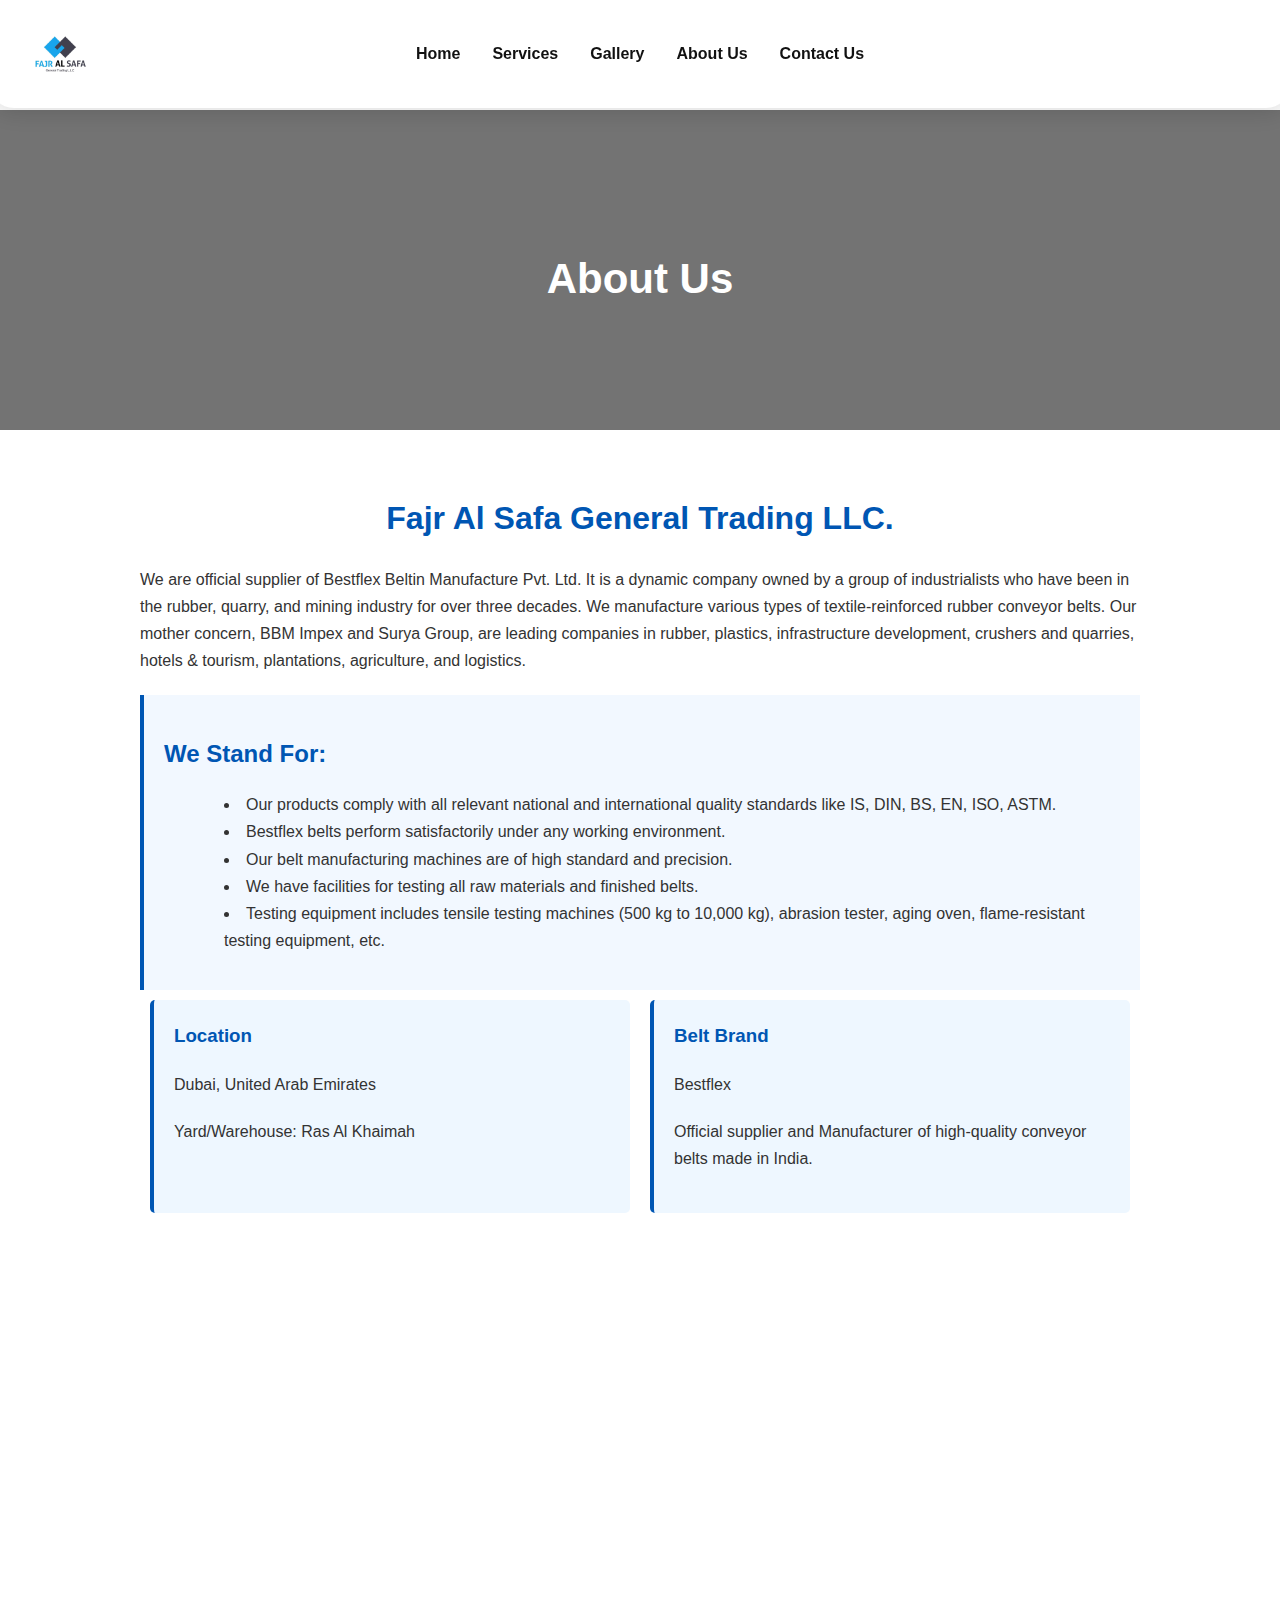
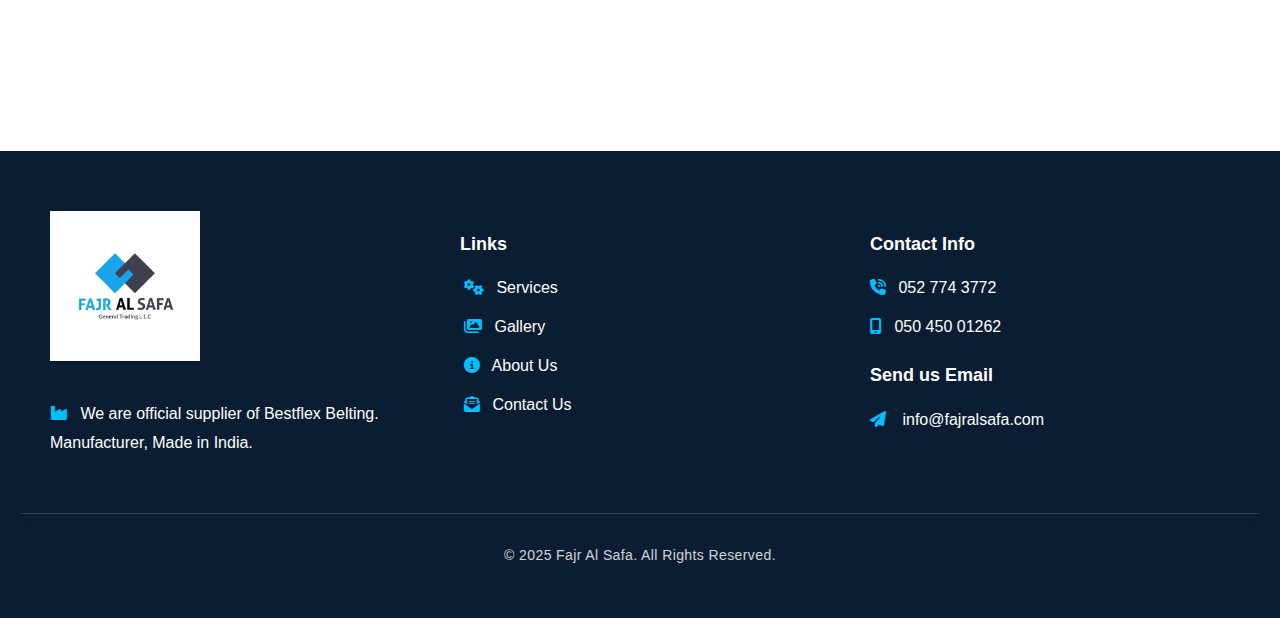
<file: about.html>
<!DOCTYPE html>
<html lang="en">

<head>
    <meta charset="UTF-8">
    <meta name="viewport" content="width=device-width, initial-scale=1.0">
    <link rel="icon" href="/wp-content/uploads/2025/09/logo.jpeg">
    <title>Fajr Al Safa - About Us</title>

    <!-- Font Awesome -->
    <link rel="stylesheet" href="https://cdnjs.cloudflare.com/ajax/libs/font-awesome/6.4.0/css/all.min.css">

    <style>
        /* ===============================
       BODY
    =============================== */
        body {
            margin: 0;
            font-family: Arial, sans-serif;
            display: flex;
            flex-direction: column;
            min-height: 100vh;
            line-height: 1.7;
            color: #333;
        }

        main {
            flex: 1;
        }

        /* ===============================
       HEADER
    =============================== */

        /* INFO CARDS */
        .contact-info {
            display: flex;
            flex-wrap: wrap;
            justify-content: space-between;
            margin-bottom: 40px;
        }

        .contact-info div {
            flex: 1;
            min-width: 250px;
            margin: 10px;
            background: #eef7ff;
            padding: 20px;
            border-left: 4px solid #0056b3;
            border-radius: 5px;
        }

        .contact-info h3 {
            margin-top: 0;
            color: #0056b3;
        }

        .contact-info ul {
            list-style: none;
            padding: 0;
            margin: 0;
        }

        .contact-info li {
            margin: 5px 0;
        }

        /* ===============================
       ABOUT SECTION
    =============================== */
        .about-section {
            max-width: 1000px;
            margin: 40px auto;
            padding: 0 20px;
        }

        .about-section h1,
        .about-section h2 {
            text-align: center;
            color: #0056b3;
            margin-bottom: 20px;
        }

        .about-section p {
            margin-bottom: 20px;
        }

        .about-section ul {
            list-style: disc inside;
            margin-left: 20px;
        }

        .about-section .we-stand-for {
            background: #f2f8ff;
            padding: 20px;
            border-left: 4px solid #0056b3;
            margin-top: 20px;
        }

        .about-section .we-stand-for h2 {
            text-align: left;
            margin-bottom: 15px;
        }

        /* ===============================
       FOOTER (horizontal row style)
    =============================== */
        #progression-studios-footer-page-builder {
            background: #0b1d33;
            color: #fff;
            padding: 50px 20px;
        }

        #progression-studios-footer-page-builder a {
            color: #fff;
            text-decoration: none;
        }

        #progression-studios-footer-page-builder a:hover {
            color: #00bfff;
        }

        .footer-row {
            display: flex;
            flex-wrap: wrap;
            justify-content: space-between;
            align-items: flex-start;
            gap: 30px;
            max-width: 1200px;
            margin: 0 auto;
        }


        .footer-column {
            flex: 1;
            min-width: 200px;
            margin: 10px;
            transition: transform 0.35s ease;
        }


        .footer-column h3 {
            margin-bottom: 15px;
            font-size: 18px;
            color: #fff;
        }

        .footer-column ul {
            list-style: none;
            padding: 0;
            margin: 0;
        }

        .footer-column ul li {
            margin-bottom: 10px;
        }

        .footer-logo img {
            max-width: 150px;
            margin-bottom: 15px;
        }

        /* MAP */
        .map {
            width: 100%;
            height: 400px;
            margin-bottom: 40px;
            border-radius: 5px;
        }

        /* ===============================
/* ===============================
   PREMIUM NAVBAR (FINAL WORKING)
================================ */

        /* NAVBAR CONTAINER */
        .custom-navbar {
            position: fixed;
            top: 0;
            left: 50%;
            transform: translateX(-50%);
            width: calc(100% - 40px);
            max-width: 1300px;
            background: #ffffff;
            display: flex;
            align-items: center;
            justify-content: space-between;
            padding: 14px 30px;
            z-index: 9999;
            border-radius: 0 0 24px 24px;
            box-shadow: 0 6px 20px rgba(0, 0, 0, 0.12);
            transition: top 0.35s ease;
        }

        /* LOGO */
        .nav-logo img {
            height: 80px;
            display: block;
        }

        /* CENTER CONTAINER */
        .nav-center {
            position: absolute;
            left: 50%;
            transform: translateX(-50%);
        }

        /* DESKTOP MENU */
        .nav-menu {
            list-style: none;
            display: flex;
            gap: 32px;
            margin: 0;
            padding: 0;
            align-items: center;
            justify-content: center;
        }

        .nav-menu li a {
            text-decoration: none;
            color: #111;
            font-weight: 600;
            transition: color 0.2s ease;
        }

        .nav-menu li a:hover {
            color: #0056b3;
        }

        /* HAMBURGER (HIDDEN ON DESKTOP) */
        .hamburger {
            display: none;
            flex-direction: column;
            cursor: pointer;
        }

        .hamburger span {
            width: 26px;
            height: 3px;
            background: #000;
            margin: 4px 0;
            border-radius: 2px;
        }

        /* ===============================
   MOBILE NAVBAR
================================ */
        @media (max-width: 768px) {

            /* Navbar full width on mobile */
            .custom-navbar {
                width: 100%;
                left: 0;
                transform: none;
                padding: 14px 20px;
                border-radius: 0 0 20px 20px;
            }

            /* Center wrapper reset */
            .nav-center {
                position: static;
                transform: none;
                width: 100%;
            }

            /* Show hamburger */
            .hamburger {
                display: flex;
            }

            /* Mobile menu (hidden by default) */
            .nav-menu {
                display: none;
                position: absolute;
                top: 100%;
                left: 0;
                width: 100%;
                background: #ffffff;
                flex-direction: column;
                padding: 18px 0;
                border-radius: 0 0 22px 22px;
                box-shadow: 0 10px 20px rgba(0, 0, 0, 0.1);
                z-index: 9998;
            }

            /* Show menu when active */
            .nav-menu.active {
                display: flex;
            }

            .nav-menu li {
                text-align: center;
                margin: 14px 0;
            }
        }

        /* ===============================
   ABOUT PAGE BANNER
================================ */
        .page-banner {
            margin-top: 110px;
            /* space for fixed navbar */
            height: 320px;
            background: url('https://images.unsplash.com/photo-1601584115197-04ecc0da31d7?auto=format&fit=crop&w=1600&q=80') center / cover no-repeat;
            position: relative;
            display: flex;
            align-items: center;
            justify-content: center;
        }

        .page-banner::after {
            content: "";
            position: absolute;
            inset: 0;
            background: rgba(0, 0, 0, 0.55);
        }

        .banner-content {
            position: relative;
            text-align: center;
            color: #ffffff;
            z-index: 1;
        }

        .banner-content h1 {
            font-size: 42px;
            margin-bottom: 10px;
        }

        .banner-content p {
            font-size: 16px;
            opacity: 0.9;
        }

        /* MOBILE */
        @media (max-width: 768px) {
            .page-banner {
                height: 260px;
            }

            .banner-content h1 {
                font-size: 30px;
            }
        }

        /* ===============================
   FOOTER ALIGNMENT FIX (ADD-ON)
================================ */

        /* Equal spacing inside columns */
        .footer-column p,
        .footer-column li {
            line-height: 1.8;
        }

        /* Icons alignment */
        .footer-column i {
            margin-right: 8px;
            color: #00bfff;
        }

        /* Footer divider */
        .footer-divider {
            width: 100%;
            height: 1px;
            background: rgba(255, 255, 255, 0.15);
            margin: 30px 0;
        }

        /* Bottom footer bar */
        .footer-bottom {
            text-align: center;
            font-size: 14px;
            opacity: 0.8;
        }

        /* Social icons alignment */
        .footer-social {
            margin-top: 15px;
        }

        .footer-social a {
            display: inline-flex;
            align-items: center;
            justify-content: center;
            width: 36px;
            height: 36px;
            margin-right: 10px;
            border-radius: 50%;
            background: rgba(255, 255, 255, 0.1);
            transition: background 0.3s ease;
        }

        .footer-social a:hover {
            background: #00bfff;
        }

        /* Mobile footer alignment */
        @media (max-width: 768px) {
            .footer-row {
                text-align: center;
            }

            .footer-column {
                margin: 20px 0;
            }
        }

        /* ===============================
   PREMIUM FOOTER EFFECTS
================================ */

        /* Smooth transition everywhere */
        #progression-studios-footer-page-builder * {
            transition: all 0.3s ease;
        }

        /* Footer links hover */
        .footer-column a {
            position: relative;
            padding-left: 4px;
        }

        .footer-column a:hover {
            color: #00bfff;
            padding-left: 10px;
        }

        .footer-column li:hover i,
        .footer-column p:hover i {
            color: #00e5ff;
            transform: scale(1.15);
        }

        /* Column lift on hover */
        .footer-column {
            transition: transform 0.35s ease;
        }

        .footer-column:hover {
            transform: translateY(-6px);
        }

        /* Footer bottom premium look */
        .footer-bottom {
            margin-top: 10px;
            letter-spacing: 0.4px;
        }

        /* Divider glow */
        .footer-divider {
            box-shadow: 0 0 12px rgba(0, 191, 255, 0.15);
        }
    </style>
</head>

<body>

    <!-- HEADER -->
    <div class="custom-navbar" id="navbar">

        <div class="nav-logo">
            <img src="/wp-content/uploads/2025/09/logo.jpeg" alt="Logo">
        </div>

        <!-- CENTER WRAPPER -->
        <div class="nav-center">
            <ul class="nav-menu" id="navMenu">
                <li><a href="/">Home</a></li>
                <li><a href="services.html">Services</a></li>
                <li><a href="gallery.html">Gallery</a></li>
                <li><a href="about.html">About Us</a></li>
                <li><a href="contact.html">Contact Us</a></li>
            </ul>
        </div>

        <div class="hamburger" id="hamburger">
            <span></span>
            <span></span>
            <span></span>
        </div>

    </div>

    <!-- ABOUT PAGE BANNER -->
    <section class="page-banner">
        <div class="banner-content">
            <h1>About Us</h1>
        </div>
    </section>


    <!-- ABOUT US SECTION -->
    <main class="about-section">


        <h1>Fajr Al Safa General Trading LLC.</h1>
        <p>We are official supplier of Bestflex Beltin Manufacture Pvt. Ltd. It is a dynamic company owned by a group of
            industrialists who have been in the rubber, quarry, and mining industry for over three decades. We
            manufacture various types of textile-reinforced rubber conveyor belts. Our mother concern, BBM Impex and
            Surya Group, are leading companies in rubber, plastics, infrastructure development, crushers and quarries,
            hotels & tourism, plantations, agriculture, and logistics.</p>

        <!-- WE STAND FOR -->
        <div class="we-stand-for">
            <h2>We Stand For:</h2>
            <ul>
                <li>Our products comply with all relevant national and international quality standards like IS, DIN, BS,
                    EN, ISO, ASTM.</li>
                <li>Bestflex belts perform satisfactorily under any working environment.</li>
                <li>Our belt manufacturing machines are of high standard and precision.</li>
                <li>We have facilities for testing all raw materials and finished belts.</li>
                <li>Testing equipment includes tensile testing machines (500 kg to 10,000 kg), abrasion tester, aging
                    oven, flame-resistant testing equipment, etc.</li>
            </ul>
        </div>

        <!-- INFO CARDS -->
        <div class="contact-info">
            <div>
                <h3>Location</h3>
                <p>Dubai, United Arab Emirates</p>
                <p>Yard/Warehouse: Ras Al Khaimah</p>
            </div>
            <div>
                <h3>Belt Brand</h3>
                <p>Bestflex</p>
                <p>Official supplier and Manufacturer of high-quality conveyor belts made in India.</p>
            </div>
        </div>



        <!-- MAP -->
        <iframe class="map"
            src="https://www.google.com/maps/embed?pb=!1m18!1m12!1m3!1d3609.599364876278!2d55.270782275001414!3d25.204849983887592!2m3!1f0!2f0!3f0!3m2!1i1024!2i768!4f13.1!3m3!1m2!1s0x3e5f43420e8d126b%3A0x6e0bdbdd2e0b5d32!2sDubai%2C%20United%20Arab%20Emirates!5e0!3m2!1sen!2sin!4v1702597200000!5m2!1sen!2sin"
            style="border:0;" allowfullscreen="" loading="lazy" referrerpolicy="no-referrer-when-downgrade"></iframe>


    </main>

    <!-- FOOTER -->
    <div id="progression-studios-footer-page-builder">
        <div class="footer-row">
            <!-- LOGO + INFO -->
            <div class="footer-column footer-logo">
                <img src="/wp-content/uploads/2025/09/logo.jpeg" alt="Fajr Al Safa">
                <p><i class="fas fa-industry"></i> We are official supplier of Bestflex Belting. Manufacturer, Made in
                    India.</p>
            </div>

            <!-- LINKS -->
            <div class="footer-column">
                <h3>Links</h3>
                <ul>
                    <li>
                        <a href="services.html">
                            <i class="fas fa-gears"></i> Services
                        </a>
                    </li>
                    <li>
                        <a href="gallery.html">
                            <i class="fas fa-images"></i> Gallery
                        </a>
                    </li>
                    <li>
                        <a href="about.html">
                            <i class="fas fa-circle-info"></i> About Us
                        </a>
                    </li>
                    <li>
                        <a href="contact.html">
                            <i class="fas fa-envelope-open-text"></i> Contact Us
                        </a>
                    </li>
                </ul>
            </div>

            <!-- CONTACT -->
            <div class="footer-column">
                <h3>Contact Info</h3>
                <ul>
                    <li><i class="fas fa-phone-volume"></i> 052 774 3772</li>
                    <li><i class="fas fa-mobile-screen-button"></i> 050 450 01262</li>
                </ul>

                <h3>Send us Email</h3>
                <p><i class="fas fa-paper-plane"></i>
                    <a href="mailto:info@fajralsafa.com">info@fajralsafa.com</a>
                </p>
            </div>
        </div>

        <div class="footer-divider"></div>

        <div class="footer-bottom">
            © 2025 Fajr Al Safa. All Rights Reserved.
        </div>

    </div>

    <script>
        document.addEventListener("DOMContentLoaded", function () {

            const navbar = document.getElementById("navbar");
            const hamburger = document.getElementById("hamburger");
            const navMenu = document.getElementById("navMenu");

            /* ------------------------------
               HAMBURGER TOGGLE
            ------------------------------ */
            hamburger.addEventListener("click", function () {
                navMenu.classList.toggle("active");
            });

            /* ------------------------------
               SCROLL EFFECT (DESKTOP ONLY)
            ------------------------------ */
            let lastScroll = window.pageYOffset;

            window.addEventListener("scroll", function () {

                if (window.innerWidth > 768) {

                    const currentScroll = window.pageYOffset;

                    if (currentScroll > lastScroll && currentScroll > 120) {
                        navbar.style.top = "-140px";
                    } else {
                        navbar.style.top = "0";
                    }

                    lastScroll = currentScroll;
                }

            });


        });
    </script>


</body>

</html>
</file>
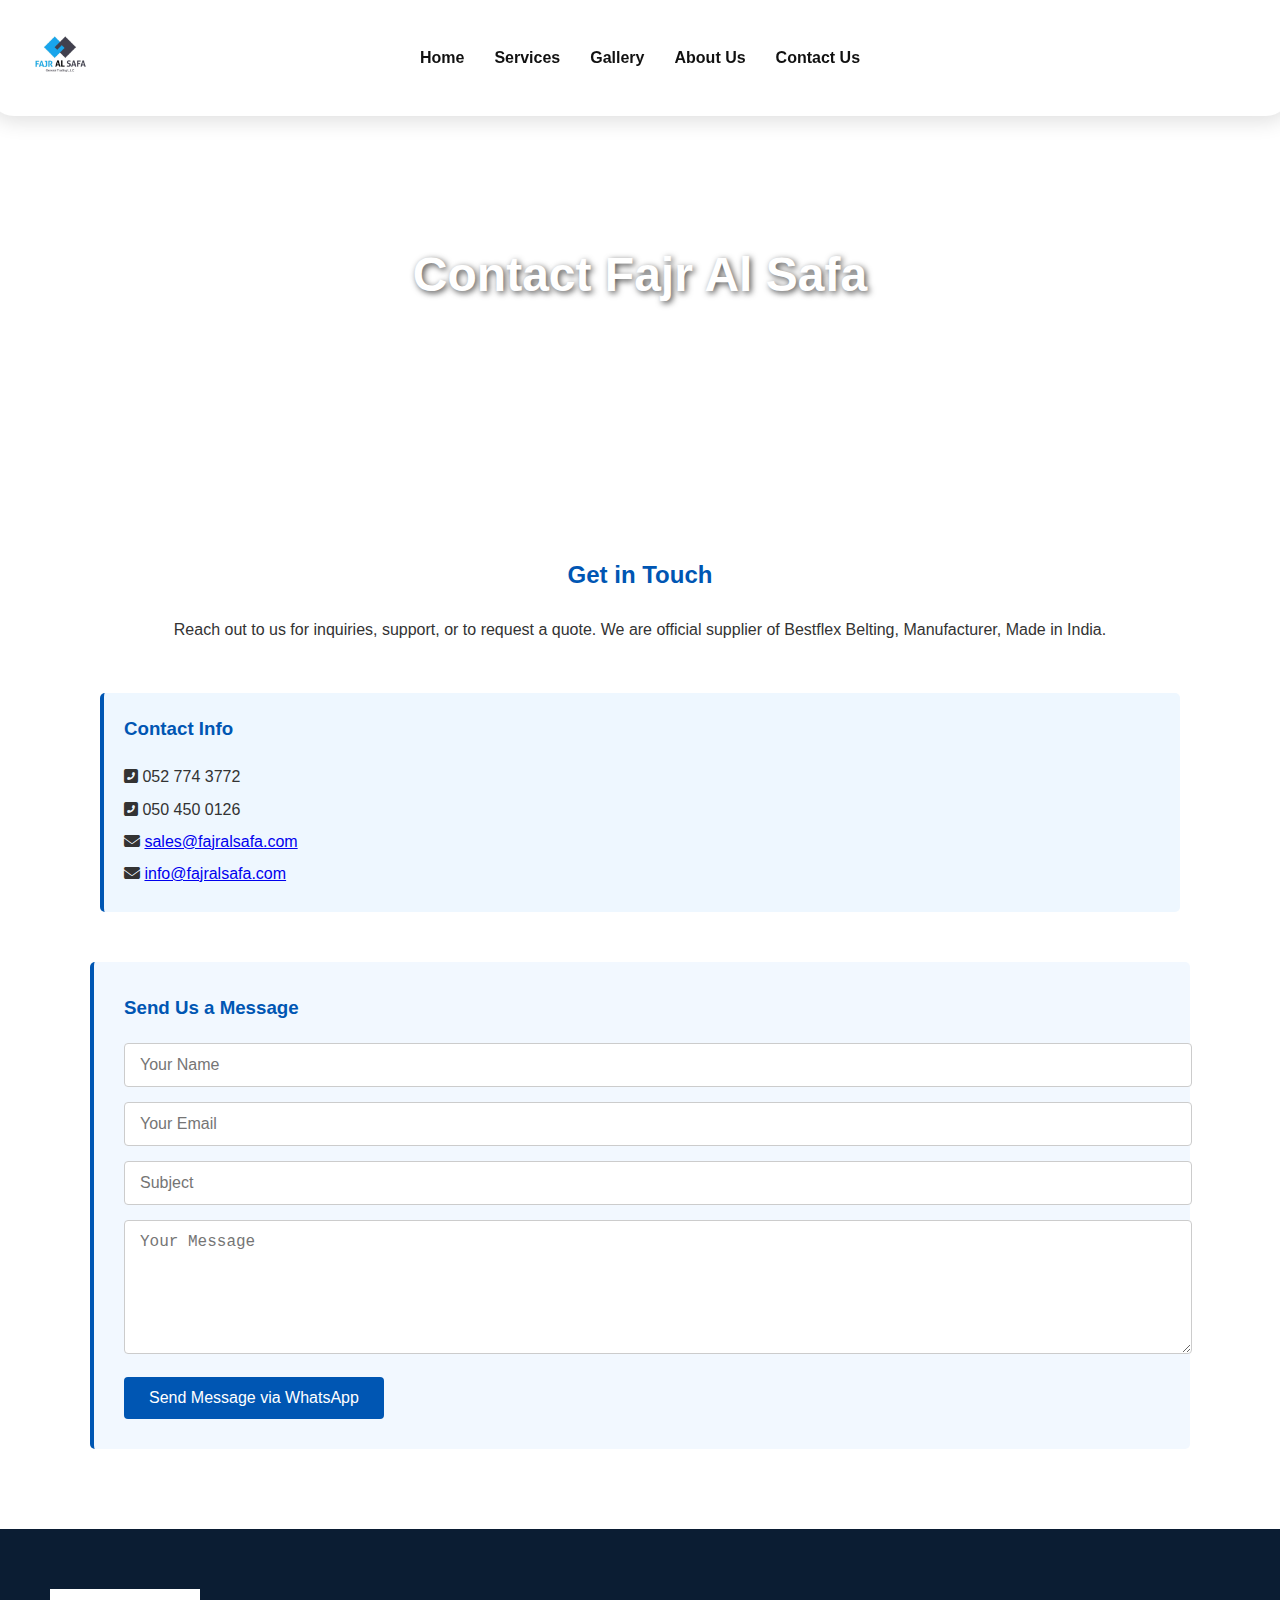
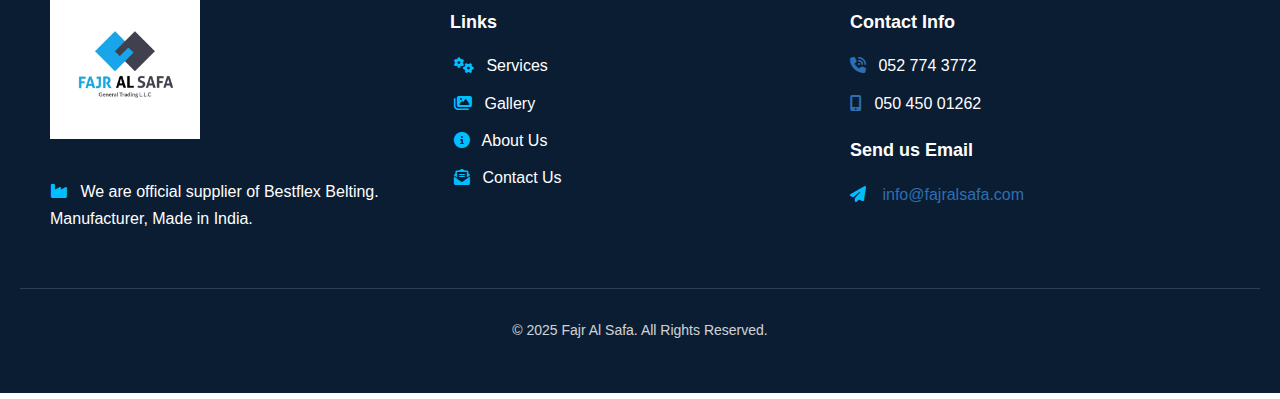
<file: contact.html>
<!DOCTYPE html>
<html lang="en">

<head>
    <meta charset="UTF-8">
    <meta name="viewport" content="width=device-width, initial-scale=1.0">
    <link rel="icon" href="/wp-content/uploads/2025/09/logo.jpeg">
    <title>Fajr Al Safa - Contact Us</title>

    <!-- Font Awesome -->
    <link rel="stylesheet" href="https://cdnjs.cloudflare.com/ajax/libs/font-awesome/6.4.0/css/all.min.css">

    <style>
        /* BODY */
        body {
            margin: 0;
            font-family: Arial, sans-serif;
            color: #333;
            line-height: 1.7;
            display: flex;
            flex-direction: column;
            min-height: 100vh;
        }

        main {
            flex: 1;
        }

        /* HEADER */
        /* ================= NAVBAR ================= */
        .navbar-wrapper {
            width: 100%;
            display: flex;
            justify-content: center;
            background: transparent;
        }

        .custom-navbar {
            position: fixed;
            top: 0;
            left: 50%;
            transform: translateX(-50%);
            width: calc(100% - 40px);
            max-width: 1300px;
            background: #fff;
            display: flex;
            align-items: center;
            justify-content: space-between;
            padding: 14px 30px;
            /* same as gallery */
            z-index: 9999;
            border-radius: 0 0 24px 24px;
            box-shadow: 0 6px 20px rgba(0, 0, 0, 0.12);
            transition: transform 0.3s ease;
        }

        /* LOGO */
        .nav-logo img {
            max-height: 80px;
        }

        /* MENU DESKTOP */
        .nav-menu {
            list-style: none;
            display: flex;
            gap: 30px;
            margin: 0;
            padding: 0;

            /* CENTER MAGIC */
            position: absolute;
            left: 50%;
            transform: translate(-50%, -50%);
        }


        /* LINKS */
        .nav-menu li a {
            text-decoration: none;
            color: #111;
            font-weight: 700;
            /* BOLDER */
            font-size: 16px;
            position: relative;
            transition: color 0.3s ease;
        }

        .nav-menu li a:hover {
            color: #0056b3;
            /* YOUR BLUE */
        }


        /* HAMBURGER */
        .hamburger {
            display: none;
            flex-direction: column;
            cursor: pointer;
        }

        .hamburger span {
            width: 26px;
            height: 3px;
            background: #000;
            margin: 4px 0;
            border-radius: 2px;
        }

        /* ============ MOBILE ============ */
        @media (max-width: 768px) {

            .hamburger {
                display: flex;
            }

            .nav-menu {
                position: absolute;
                top: 100%;
                left: 0;
                right: 0;
                transform: none;

                background: #fff;
                display: none;
                flex-direction: column;

                align-items: center;
                text-align: center;

                gap: 18px;
                padding: 20px 0;

                border-bottom-left-radius: 25px;
                border-bottom-right-radius: 25px;

                box-shadow: 0 10px 25px rgba(0, 0, 0, 0.15);
            }

            .nav-menu.active {
                display: flex;
            }
        }

        main.contact-section {
            margin-top: 110px;
            /* same as gallery main offset */
        }

        /* HERO/BANNER */
        .hero {
            width: 100%;
            height: 300px;
            /* keep same as before */
            background: url('https://images.pexels.com/photos/3184291/pexels-photo-3184291.jpeg') center/cover no-repeat;
            display: flex;
            align-items: center;
            justify-content: center;
            color: #fff;
            text-shadow: 2px 2px 6px rgba(0, 0, 0, 0.7);
            margin-top: 125px;
        }

        .hero h1 {
            font-size: 3rem;
            font-weight: bold;
        }

        /* CONTACT SECTION */
        .contact-section {
            max-width: 1100px;
            margin: 40px auto;
            padding: 0 20px;
        }

        .contact-section h2 {
            color: #0056b3;
            text-align: center;
            margin-bottom: 20px;
        }

        .contact-section p {
            text-align: center;
            margin-bottom: 40px;
        }

        /* INFO CARDS */
        .contact-info {
            display: flex;
            flex-wrap: wrap;
            justify-content: space-between;
            margin-bottom: 40px;
        }

        .contact-info div {
            flex: 1;
            min-width: 250px;
            margin: 10px;
            background: #eef7ff;
            padding: 20px;
            border-left: 4px solid #0056b3;
            border-radius: 5px;
        }

        .contact-info h3 {
            margin-top: 0;
            color: #0056b3;
        }

        .contact-info ul {
            list-style: none;
            padding: 0;
            margin: 0;
        }

        .contact-info li {
            margin: 5px 0;
        }

        /* CONTACT FORM */
        .contact-form {
            background: #f2f8ff;
            padding: 30px;
            border-left: 4px solid #0056b3;
            border-radius: 5px;
            margin-bottom: 40px;
        }

        .contact-form h3 {
            margin-top: 0;
            color: #0056b3;
        }

        .contact-form input,
        .contact-form textarea {
            width: 100%;
            padding: 12px 15px;
            margin-bottom: 15px;
            border: 1px solid #ccc;
            border-radius: 4px;
            font-size: 16px;
        }

        .contact-form button {
            background: #0056b3;
            color: #fff;
            border: none;
            padding: 12px 25px;
            font-size: 16px;
            cursor: pointer;
            border-radius: 4px;
        }

        .contact-form button:hover {
            background: #003f80;
        }


        /* BELT GALLERY */
        .belt-gallery {
            display: flex;
            flex-wrap: wrap;
            gap: 20px;
            justify-content: center;
            margin-bottom: 40px;
        }

        .belt-gallery img {
            width: 300px;
            border-radius: 8px;
            transition: transform 0.3s ease;
        }

        .belt-gallery img:hover {
            transform: scale(1.05);
        }

        /* FOOTER */
        #progression-studios-footer-page-builder {
            background: #0b1d33;
            color: #fff;
            padding: 50px 20px;
            margin-top: auto;
        }

        #progression-studios-footer-page-builder a {
            color: #fff;
            text-decoration: none;
        }

        #progression-studios-footer-page-builder a:hover {
            color: #00bfff;
        }

        .footer-row {
            display: flex;
            flex-wrap: wrap;
            justify-content: space-between;
            max-width: 1200px;
            margin: 0 auto;
        }

        .footer-column {
            flex: 1;
            min-width: 200px;
            margin: 10px;
        }

        .footer-column h3 {
            margin-bottom: 15px;
            font-size: 18px;
        }

        .footer-column ul {
            list-style: none;
            padding: 0;
            margin: 0;
        }

        .footer-column ul li {
            margin-bottom: 10px;
        }

        .footer-logo img {
            max-width: 150px;
            margin-bottom: 15px;
        }

        /* ===============================
   PREMIUM FOOTER EFFECTS
================================ */

        /* Smooth transition everywhere */
        #progression-studios-footer-page-builder * {
            transition: all 0.3s ease;
        }

        /* Footer links hover */
        .footer-column a {
            position: relative;
            padding-left: 4px;
        }

        .footer-column a:hover {
            color: #00bfff;
            padding-left: 10px;
        }

        .footer-column li:hover i,
        .footer-column p:hover i {
            color: #00e5ff;
            transform: scale(1.15);
        }

        .footer-column {
            transition: transform 0.35s ease;
        }

        .footer-column:hover {
            transform: translateY(-6px);
        }

        .footer-bottom {
            width: 100%;
            text-align: center;
            font-size: 14px;
            opacity: 0.8;
            margin-top: 10px;
        }

        /* Divider glow */
        .footer-divider {
            box-shadow: 0 0 12px rgba(0, 191, 255, 0.15);
        }

        #progression-studios-footer-page-builder i.fas.fa-phone-square-alt,
        #progression-studios-footer-page-builder i.fas.fa-phone-volume,
        #progression-studios-footer-page-builder i.fas.fa-mobile-screen-button,
        #progression-studios-footer-page-builder a[href^="mailto"] i {
            color: #2f6faf;
            transform: rotate(0deg);
        }

        #progression-studios-footer-page-builder a[href^="mailto"] {
            color: #2f6faf;
        }

        #progression-studios-footer-page-builder a[href^="mailto"]:hover {
            color: #00bfff;
        }

        .footer-divider {
            width: 100%;
            height: 1px;
            background: rgba(255, 255, 255, 0.15);
            margin: 30px 0;
        }

        #progression-studios-footer-page-builder .footer-column i {
            margin-right: 8px;
            color: #00bfff;
        }

        #progression-studios-footer-page-builder .footer-column li:hover i,
        #progression-studios-footer-page-builder .footer-column p:hover i {
            color: #00e5ff;
            transform: scale(1.15);
        }
    </style>
</head>

<body>

    <!-- HEADER -->
    <header class="navbar-wrapper">
        <div class="custom-navbar" id="navbar">
            <div class="nav-logo">
                <img src="/wp-content/uploads/2025/09/logo.jpeg" alt="Logo">
            </div>

            <div class="nav-center">
                <ul class="nav-menu" id="navMenu">
                    <li><a href="/">Home</a></li>
                    <li><a href="services.html">Services</a></li>
                    <li><a href="gallery.html">Gallery</a></li>
                    <li><a href="about.html">About Us</a></li>
                    <li><a href="contact.html">Contact Us</a></li>
                </ul>
            </div>

            <div class="hamburger" id="hamburger">
                <span></span><span></span><span></span>
            </div>
        </div>
    </header>

    <!-- HERO -->
    <div class="hero">
        <h1>Contact Fajr Al Safa</h1>
    </div>

    <!-- CONTACT SECTION -->
    <main class="contact-section">
        <h2>Get in Touch</h2>
        <p>Reach out to us for inquiries, support, or to request a quote. We are official supplier of Bestflex
            Belting,
            Manufacturer, Made in India.</p>

        <!-- INFO CARDS -->
        <div class="contact-info">
            <div>
                <h3>Contact Info</h3>
                <ul>
                    <li><i class="fas fa-phone-square-alt"></i> 052 774 3772</li>
                    <li><i class="fas fa-phone-square-alt"></i> 050 450 0126</li>
                    <li><i class="fas fa-envelope"></i> <a href="mailto:sales@fajralsafa.com">sales@fajralsafa.com</a>
                    </li>
                    <li><i class="fas fa-envelope"></i> <a href="mailto:info@fajralsafa.com">info@fajralsafa.com</a>
                    </li>
                </ul>
            </div>
        </div>

        <!-- CONTACT FORM -->
        <div class="contact-form">
            <h3>Send Us a Message</h3>
            <form id="whatsappForm">
                <input type="text" name="name" placeholder="Your Name" required>
                <input type="email" name="email" placeholder="Your Email" required>
                <input type="text" name="subject" placeholder="Subject" required>
                <textarea name="message" rows="6" placeholder="Your Message" required></textarea>
                <button type="submit">Send Message via WhatsApp</button>
            </form>
        </div>

    </main>

    <!-- FOOTER -->
    <div id="progression-studios-footer-page-builder">
        <div class="footer-row">
            <!-- LOGO + INFO -->
            <div class="footer-column footer-logo">
                <img src="/wp-content/uploads/2025/09/logo.jpeg" alt="Fajr Al Safa">
                <p><i class="fas fa-industry"></i> We are official supplier of Bestflex Belting. Manufacturer, Made in
                    India.</p>
            </div>

            <!-- LINKS -->
            <div class="footer-column">
                <h3>Links</h3>
                <ul>
                    <li>
                        <a href="services.html">
                            <i class="fas fa-gears"></i> Services
                        </a>
                    </li>
                    <li>
                        <a href="gallery.html">
                            <i class="fas fa-images"></i> Gallery
                        </a>
                    </li>
                    <li>
                        <a href="about.html">
                            <i class="fas fa-circle-info"></i> About Us
                        </a>
                    </li>
                    <li>
                        <a href="contact.html">
                            <i class="fas fa-envelope-open-text"></i> Contact Us
                        </a>
                    </li>
                </ul>
            </div>

            <!-- CONTACT -->
            <div class="footer-column">
                <h3>Contact Info</h3>
                <ul>
                    <li><i class="fas fa-phone-volume"></i> 052 774 3772</li>
                    <li><i class="fas fa-mobile-screen-button"></i> 050 450 01262</li>
                </ul>

                <h3>Send us Email</h3>
                <p><i class="fas fa-paper-plane"></i>
                    <a href="mailto:info@fajralsafa.com">info@fajralsafa.com</a>
                </p>
            </div>
        </div>

        <div class="footer-divider"></div>

        <div class="footer-bottom">
            © 2025 Fajr Al Safa. All Rights Reserved.
        </div>

    </div>

    <!-- WhatsApp JS -->
    <script>
        const form = document.getElementById('whatsappForm');
        form.addEventListener('submit', function (e) {
            e.preventDefault();
            const name = form.name.value.trim();
            const email = form.email.value.trim();
            const subject = form.subject.value.trim();
            const message = form.message.value.trim();

            // WhatsApp numbers (choose one)
            const number = '0527743772'; // You can change to 0504500126

            const text = `Hello Fajr Al Safa, 
Name: ${name}
Email: ${email}
Subject: ${subject}
Message: ${message}`;

            const url = `https://wa.me/${number}?text=${encodeURIComponent(text)}`;

            window.open(url, '_blank');
        });
    </script>

    <script>
        document.addEventListener("DOMContentLoaded", function () {
            const hamburger = document.getElementById("hamburger");
            const navMenu = document.getElementById("navMenu");

            hamburger.addEventListener("click", function () {
                navMenu.classList.toggle("active");
                hamburger.classList.toggle("open"); // optional for animation
            });
        });

        let lastScrollTop = 0; // previous scroll position
        const navbar = document.getElementById('navbar'); // or your navbar ID

        window.addEventListener('scroll', () => {
            const scrollTop = window.pageYOffset || document.documentElement.scrollTop;

            if (scrollTop < lastScrollTop) {
                // SCROLLING UP → show navbar
                navbar.style.transform = 'translateX(-50%) translateY(0)';
            } else {
                // SCROLLING DOWN → hide navbar
                navbar.style.transform = 'translateX(-50%) translateY(-150px)';
            }

            lastScrollTop = scrollTop <= 0 ? 0 : scrollTop;
        });

    </script>


</body>

</html>
</file>
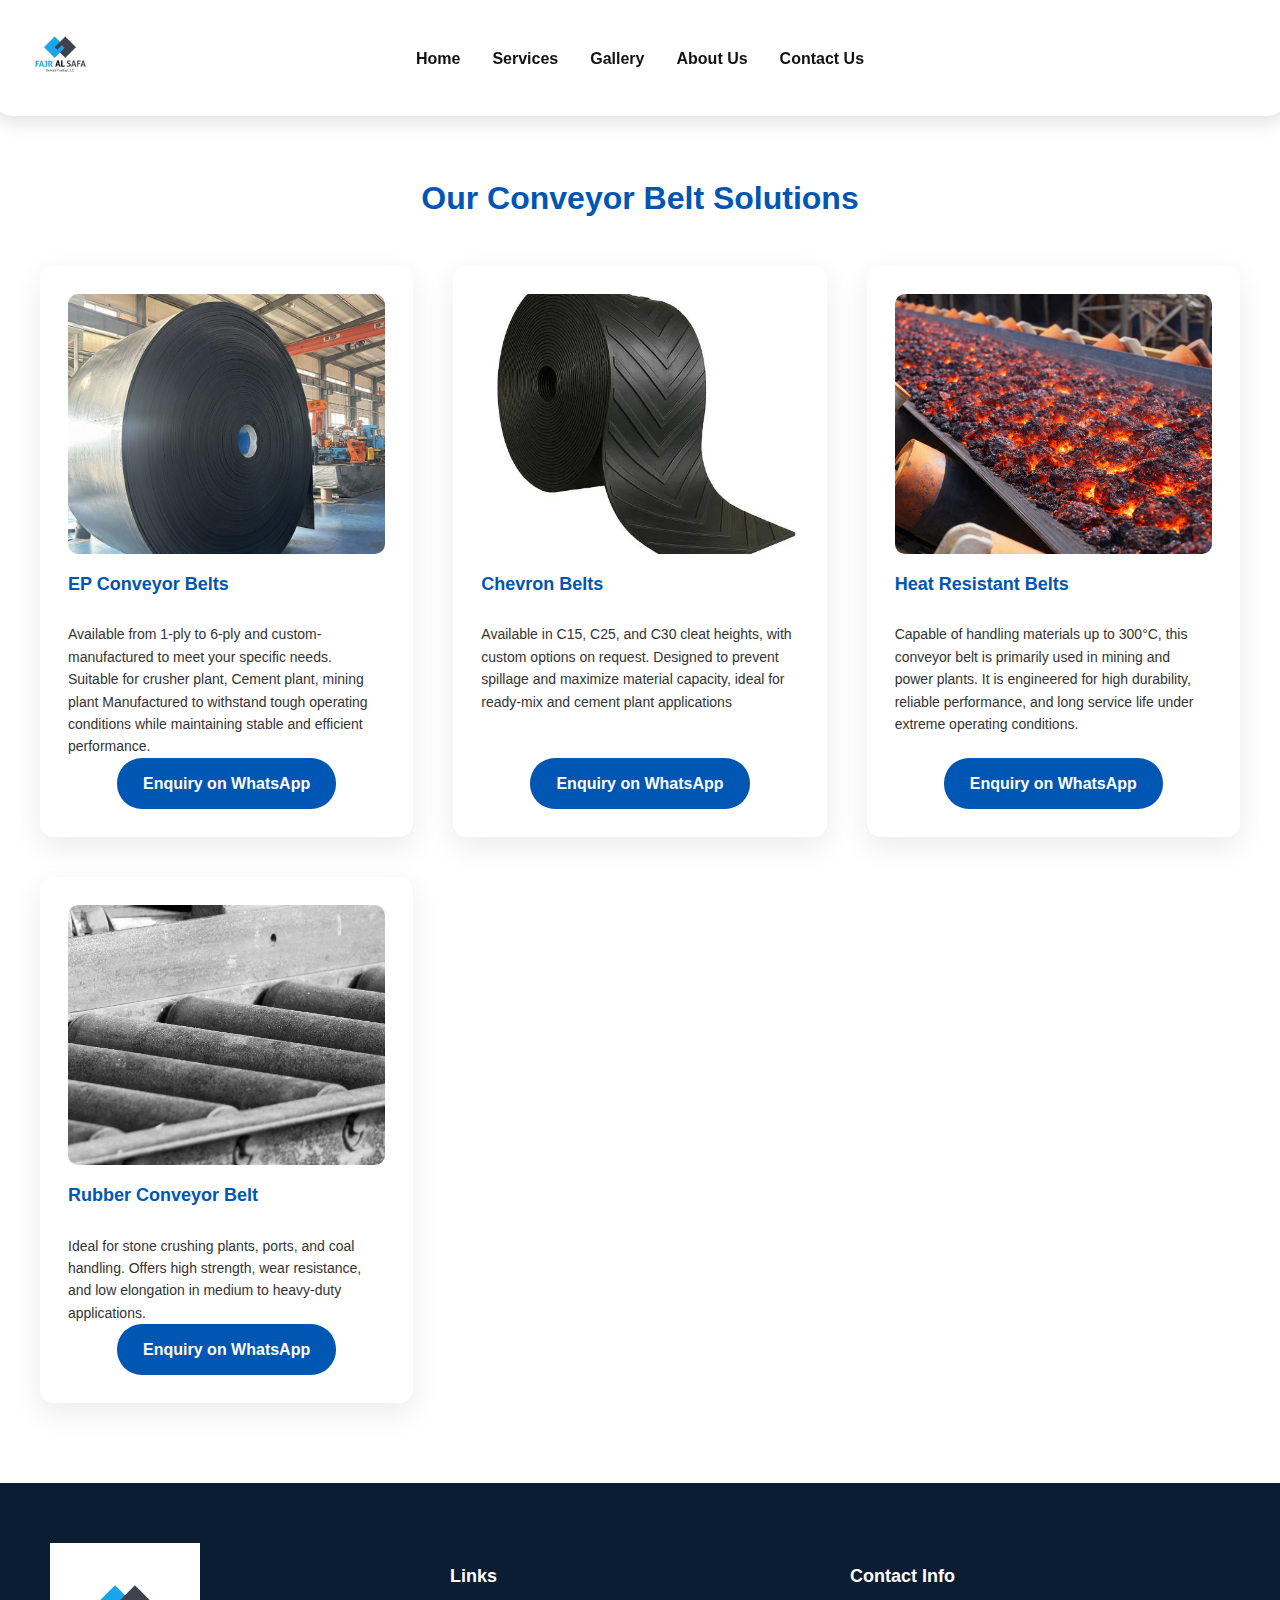
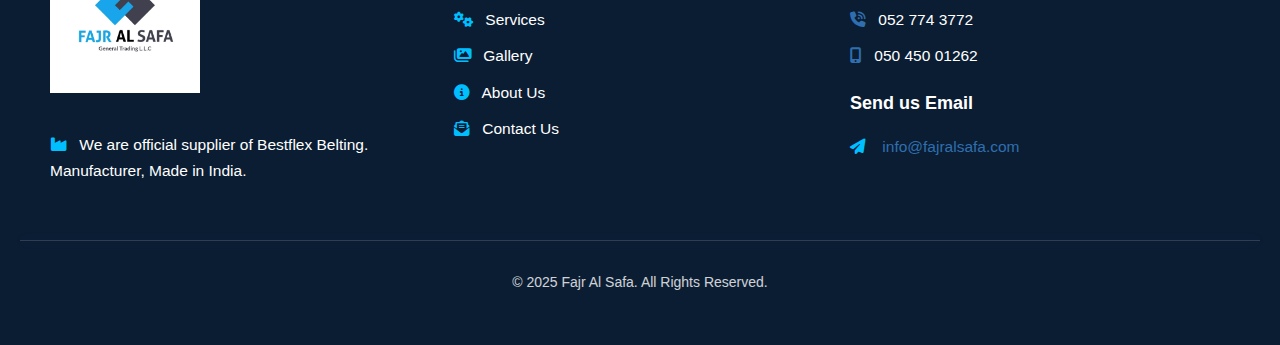
<file: gallery.html>
<!DOCTYPE html>
<html lang="en">

<head>
    <meta charset="UTF-8">
    <meta name="viewport" content="width=device-width, initial-scale=1.0">
    <link rel="icon" href="/wp-content/uploads/2025/09/logo.jpeg">
    <title>Fajr Al Safa - Gallery</title>

    <!-- Font Awesome -->
    <link rel="stylesheet" href="https://cdnjs.cloudflare.com/ajax/libs/font-awesome/6.4.0/css/all.min.css">

    <style>
        /* ===============================
   BODY
================================ */
        body {
            margin: 0;
            font-family: Arial, sans-serif;
            display: flex;
            flex-direction: column;
            min-height: 100vh;
            line-height: 1.7;
            color: #333;
        }

        main {
            flex: 1;
            margin-top: 110px;
        }

        /* ===============================
   HEADER
================================ */
        .custom-navbar {
            position: fixed;
            top: 0;
            left: 50%;
            transform: translateX(-50%);
            width: calc(100% - 40px);
            max-width: 1300px;
            background: #ffffff;
            display: flex;
            align-items: center;
            justify-content: space-between;
            padding: 14px 30px;
            z-index: 9999;
            border-radius: 0 0 24px 24px;
            box-shadow: 0 6px 20px rgba(0, 0, 0, 0.12);
        }

        .nav-logo img {
            height: 80px;
        }

        .nav-center {
            position: absolute;
            left: 50%;
            transform: translateX(-50%);
        }

        .nav-menu {
            list-style: none;
            display: flex;
            gap: 32px;
            margin: 0;
            padding: 0;
        }

        .nav-menu li a {
            text-decoration: none;
            color: #111;
            font-weight: 600;
        }

        .nav-menu li a:hover {
            color: #0056b3;
        }

        .hamburger {
            display: none;
            flex-direction: column;
            cursor: pointer;
        }

        .hamburger span {
            width: 26px;
            height: 3px;
            background: #000;
            margin: 4px 0;
        }

        /* MOBILE NAV */
        @media (max-width: 768px) {
            .custom-navbar {
                width: 100%;
                left: 0;
                transform: none;
            }

            .nav-center {
                position: static;
                transform: none;
                width: 100%;
            }

            .hamburger {
                display: flex;
            }

            .nav-menu {
                display: none;
                position: absolute;
                top: 100%;
                left: 0;
                width: 100%;
                background: #fff;
                flex-direction: column;
                padding: 18px 0;
                border-radius: 0 0 22px 22px;
            }

            .nav-menu.active {
                display: flex;
            }

            .nav-menu li {
                text-align: center;
                margin: 14px 0;
            }
        }

        /* ===============================
   GALLERY
================================ */
        .product-gallery {
            max-width: 1200px;
            margin: auto;
            padding: 40px 20px 80px;
            text-align: center;
        }

        .product-gallery h1 {
            color: #0056b3;
            margin-bottom: 40px;
        }

        .gallery-grid {
            display: grid;
            grid-template-columns: repeat(auto-fit, minmax(360px, 1fr));
            gap: 40px;
        }

        .product-card {
            background: #fff;
            padding: 28px;
            border-radius: 14px;
            box-shadow: 0 10px 30px rgba(0, 0, 0, .08);
            transition: .3s;
            display: flex;
            flex-direction: column;
            text-align: left;
        }

        .product-card:hover {
            transform: translateY(-8px);
        }

        .product-card img {
            width: 100%;
            height: 260px;
            object-fit: cover;
            border-radius: 10px;
            margin-bottom: 15px;
        }

        .product-card h3 {
            color: #0056b3;
            margin: 0 0 10px;
            font-size: 18px;
        }

        .product-card p {
            font-size: 14px;
            line-height: 1.6;
            margin-bottom: 0;
        }

        .enquiry-btn {
            display: inline-block;
            margin-top: auto;
            align-self: center;
            padding: 12px 26px;
            background: #0056b3;
            color: #fff;
            border-radius: 25px;
            text-decoration: none;
            font-weight: 600;
            margin-top: auto;
        }


        /* ===============================
   FOOTER (COMPLETE)
================================ */
        #progression-studios-footer-page-builder {
            background: #0b1d33;
            color: #fff;
            padding: 50px 20px;
        }

        #progression-studios-footer-page-builder a {
            color: #fff;
            text-decoration: none;
        }

        #progression-studios-footer-page-builder a:hover {
            color: #00bfff;
        }

        .footer-row {
            display: flex;
            flex-wrap: wrap;
            justify-content: space-between;
            max-width: 1200px;
            margin: auto;
        }

        .footer-column {
            flex: 1;
            min-width: 200px;
            margin: 10px;
        }

        .footer-column h3 {
            margin-bottom: 15px;
            font-size: 18px;
        }

        .footer-column ul {
            list-style: none;
            padding: 0;
            margin: 0;
        }

        .footer-column ul li {
            margin-bottom: 10px;
        }

        .footer-logo img {
            max-width: 150px;
            margin-bottom: 15px;
        }

        .social-icons a {
            display: inline-block;
            margin-right: 10px;
            font-size: 18px;
        }

        /* ===============================
   ELEMENTOR FOOTER FIX
================================ */

        /* Core */
        .elementor * {
            box-sizing: border-box;
        }

        .elementor-section {
            position: relative;
            width: 100%;
        }

        .elementor-container {
            max-width: 1200px;
            margin: auto;
            display: flex;
            flex-wrap: wrap;
        }

        .elementor-column {
            display: flex;
        }

        .elementor-widget-wrap {
            width: 100%;
            padding: 10px;
        }

        /* Column widths */
        .elementor-col-25 {
            width: 25%;
        }

        .elementor-col-100 {
            width: 100%;
        }

        /* Mobile responsive */
        @media (max-width: 768px) {
            .elementor-col-25 {
                width: 100%;
            }
        }

        /* Footer background */
        #progression-studios-footer-page-builder {
            background: #0b1d33;
            color: #fff;
            padding: 50px 20px;
        }

        /* Headings */
        #progression-studios-footer-page-builder h2 {
            color: #fff;
            margin-bottom: 15px;
            font-size: 18px;
        }

        #progression-studios-footer-page-builder p,
        #progression-studios-footer-page-builder li,
        #progression-studios-footer-page-builder a {
            font-size: 15.5px;
            line-height: 1.7;
        }


        #progression-studios-footer-page-builder a:hover {
            color: #00bfff;
        }

        /* Icon list */
        .elementor-icon-list-items {
            list-style: none;
            padding: 0;
            margin: 0;
        }

        .elementor-icon-list-item {
            margin-bottom: 10px;
            display: flex;
            align-items: center;
        }

        .elementor-icon-list-icon {
            margin-right: 8px;
        }

        /* Social icons */
        .elementor-social-icons-wrapper {
            display: flex;
            gap: 12px;
            margin-top: 15px;
        }

        .elementor-social-icon {
            font-size: 18px;
            color: #fff;
        }

        .elementor-social-icon:hover {
            color: #00bfff;
        }

        /* Logo */
        .boosted-elements-logo-container img {
            max-width: 150px;
            margin-bottom: 15px;
        }

        /* Footer phone icon + text blue */
        #progression-studios-footer-page-builder .footer-column ul li i,
        #progression-studios-footer-page-builder .footer-column ul li span {
            color: #00bfff;
            /* bright blue */
        }

        /* ===============================
   PREMIUM FOOTER EFFECTS
================================ */

        /* Smooth transition everywhere */
        #progression-studios-footer-page-builder * {
            transition: all 0.3s ease;
        }

        /* Footer links hover */
        .footer-column a {
            position: relative;
            padding-left: 4px;
        }

        .footer-column a:hover {
            color: #00bfff;
            padding-left: 10px;
        }

        .footer-column li:hover i,
        .footer-column p:hover i {
            color: #00e5ff;
            transform: scale(1.15);
        }

        .footer-column {
            transition: transform 0.35s ease;
        }

        .footer-column:hover {
            transform: translateY(-6px);
        }

        .footer-bottom {
            width: 100%;
            text-align: center;
            font-size: 14px;
            opacity: 0.8;
            margin-top: 10px;
        }

        /* Divider glow */
        .footer-divider {
            box-shadow: 0 0 12px rgba(0, 191, 255, 0.15);
        }

        #progression-studios-footer-page-builder i.fas.fa-phone-square-alt,
        #progression-studios-footer-page-builder i.fas.fa-phone-volume,
        #progression-studios-footer-page-builder i.fas.fa-mobile-screen-button,
        #progression-studios-footer-page-builder a[href^="mailto"] i {
            color: #2f6faf;
            transform: rotate(0deg);
        }

        #progression-studios-footer-page-builder a[href^="mailto"] {
            color: #2f6faf;
        }

        #progression-studios-footer-page-builder a[href^="mailto"]:hover {
            color: #00bfff;
        }

        .footer-divider {
            width: 100%;
            height: 1px;
            background: rgba(255, 255, 255, 0.15);
            margin: 30px 0;
        }

        #progression-studios-footer-page-builder .footer-column i {
            margin-right: 8px;
            color: #00bfff;
        }

        #progression-studios-footer-page-builder .footer-column li:hover i,
        #progression-studios-footer-page-builder .footer-column p:hover i {
            color: #00e5ff;
            transform: scale(1.15);
        }
    </style>
</head>

<body>

    <!-- HEADER -->
    <div class="custom-navbar" id="navbar">
        <div class="nav-logo">
            <img src="/wp-content/uploads/2025/09/logo.jpeg">
        </div>

        <div class="nav-center">
            <ul class="nav-menu" id="navMenu">
                <li><a href="/">Home</a></li>
                <li><a href="services.html">Services</a></li>
                <li><a href="gallery.html">Gallery</a></li>
                <li><a href="about.html">About Us</a></li>
                <li><a href="contact.html">Contact Us</a></li>
            </ul>
        </div>

        <div class="hamburger" id="hamburger">
            <span></span><span></span><span></span>
        </div>
    </div>

    <!-- GALLERY -->
    <main>
        <section class="product-gallery">
            <h1>Our Conveyor Belt Solutions</h1>

            <div class="gallery-grid">

                <div class="product-card">
                    <img src="/wp-content/uploads/2025/09/EP Converyor belts.jpeg">
                    <h3>EP Conveyor Belts</h3>
                    <p>Available from 1-ply to 6-ply and custom-manufactured to meet your specific needs.
                        Suitable for crusher plant, Cement plant, mining plant

                        Manufactured to withstand tough operating conditions while maintaining stable and efficient
                        performance.</p>
                    <a href="#" class="enquiry-btn" data-product="EP Conveyor Belts">Enquiry on WhatsApp</a>
                </div>

                <div class="product-card">
                    <img src="/wp-content/uploads/2025/09/Chevron Belts.jpeg">
                    <h3>Chevron Belts</h3>
                    <p>Available in C15, C25, and C30 cleat heights, with custom options on request. Designed to prevent
                        spillage and maximize material capacity, ideal for ready-mix and cement plant applications</p>
                    <a href="#" class="enquiry-btn" data-product="Chevron Belts">Enquiry on WhatsApp</a>
                </div>

                <div class="product-card">
                    <img src="/wp-content/uploads/2025/09/HR Belts.jpeg">
                    <h3>Heat Resistant Belts</h3>
                    <p>Capable of handling materials up to 300°C, this conveyor belt is primarily used in mining and
                        power plants. It is engineered for high durability, reliable performance, and long service life
                        under extreme operating conditions.</p>
                    <a href="#" class="enquiry-btn" data-product="Heat Resistant Belts">Enquiry on WhatsApp</a>
                </div>

                <div class="product-card">
                    <img src="/wp-content/uploads/2025/09/rubber cb.jpg">
                    <h3>Rubber Conveyor Belt</h3>
                    <p>Ideal for stone crushing plants, ports, and coal handling. Offers high strength, wear resistance,
                        and low elongation in medium to heavy-duty applications.</p>
                    <a href="#" class="enquiry-btn" data-product="Rubber Conveyor Belt">Enquiry on WhatsApp</a>
                </div>


            </div>
        </section>
    </main>

    <!-- FOOTER -->
    <div id="progression-studios-footer-page-builder">
        <div class="footer-row">
            <!-- LOGO + INFO -->
            <div class="footer-column footer-logo">
                <img src="/wp-content/uploads/2025/09/logo.jpeg" alt="Fajr Al Safa">
                <p><i class="fas fa-industry"></i> We are official supplier of Bestflex Belting. Manufacturer, Made in
                    India.</p>
            </div>

            <!-- LINKS -->
            <div class="footer-column">
                <h3>Links</h3>
                <ul>
                    <li>
                        <a href="services.html">
                            <i class="fas fa-gears"></i> Services
                        </a>
                    </li>
                    <li>
                        <a href="gallery.html">
                            <i class="fas fa-images"></i> Gallery
                        </a>
                    </li>
                    <li>
                        <a href="about.html">
                            <i class="fas fa-circle-info"></i> About Us
                        </a>
                    </li>
                    <li>
                        <a href="contact.html">
                            <i class="fas fa-envelope-open-text"></i> Contact Us
                        </a>
                    </li>
                </ul>
            </div>

            <!-- CONTACT -->
            <div class="footer-column">
                <h3>Contact Info</h3>
                <ul>
                    <li><i class="fas fa-phone-volume"></i> 052 774 3772</li>
                    <li><i class="fas fa-mobile-screen-button"></i> 050 450 01262</li>
                </ul>

                <h3>Send us Email</h3>
                <p><i class="fas fa-paper-plane"></i>
                    <a href="mailto:info@fajralsafa.com">info@fajralsafa.com</a>
                </p>
            </div>
        </div>

        <div class="footer-divider"></div>

        <div class="footer-bottom">
            © 2025 Fajr Al Safa. All Rights Reserved.
        </div>

    </div>

    <script>
        document.getElementById("hamburger").onclick = () =>
            document.getElementById("navMenu").classList.toggle("active");

        const phoneNumber = "971527743772";
        document.querySelectorAll(".enquiry-btn").forEach(btn => {
            btn.onclick = e => {
                e.preventDefault();
                const product = btn.dataset.product;
                window.open(`https://wa.me/${phoneNumber}?text=${encodeURIComponent(
                    `Hi, I am interested in ${product}. Please share price & availability.`
                )}`);
            };
        });
    </script>

    <script>
        let lastScrollTop = 0; // previous scroll position
        const navbar = document.getElementById('navbar');

        window.addEventListener('scroll', () => {
            const scrollTop = window.pageYOffset || document.documentElement.scrollTop;

            if (scrollTop < lastScrollTop) {
                // SCROLLING UP → show navbar
                navbar.style.transform = 'translateX(-50%) translateY(0)';
            } else {
                // SCROLLING DOWN → hide navbar
                navbar.style.transform = 'translateX(-50%) translateY(-150px)';
            }

            lastScrollTop = scrollTop <= 0 ? 0 : scrollTop;
        });
    </script>


</body>

</html>
</file>
